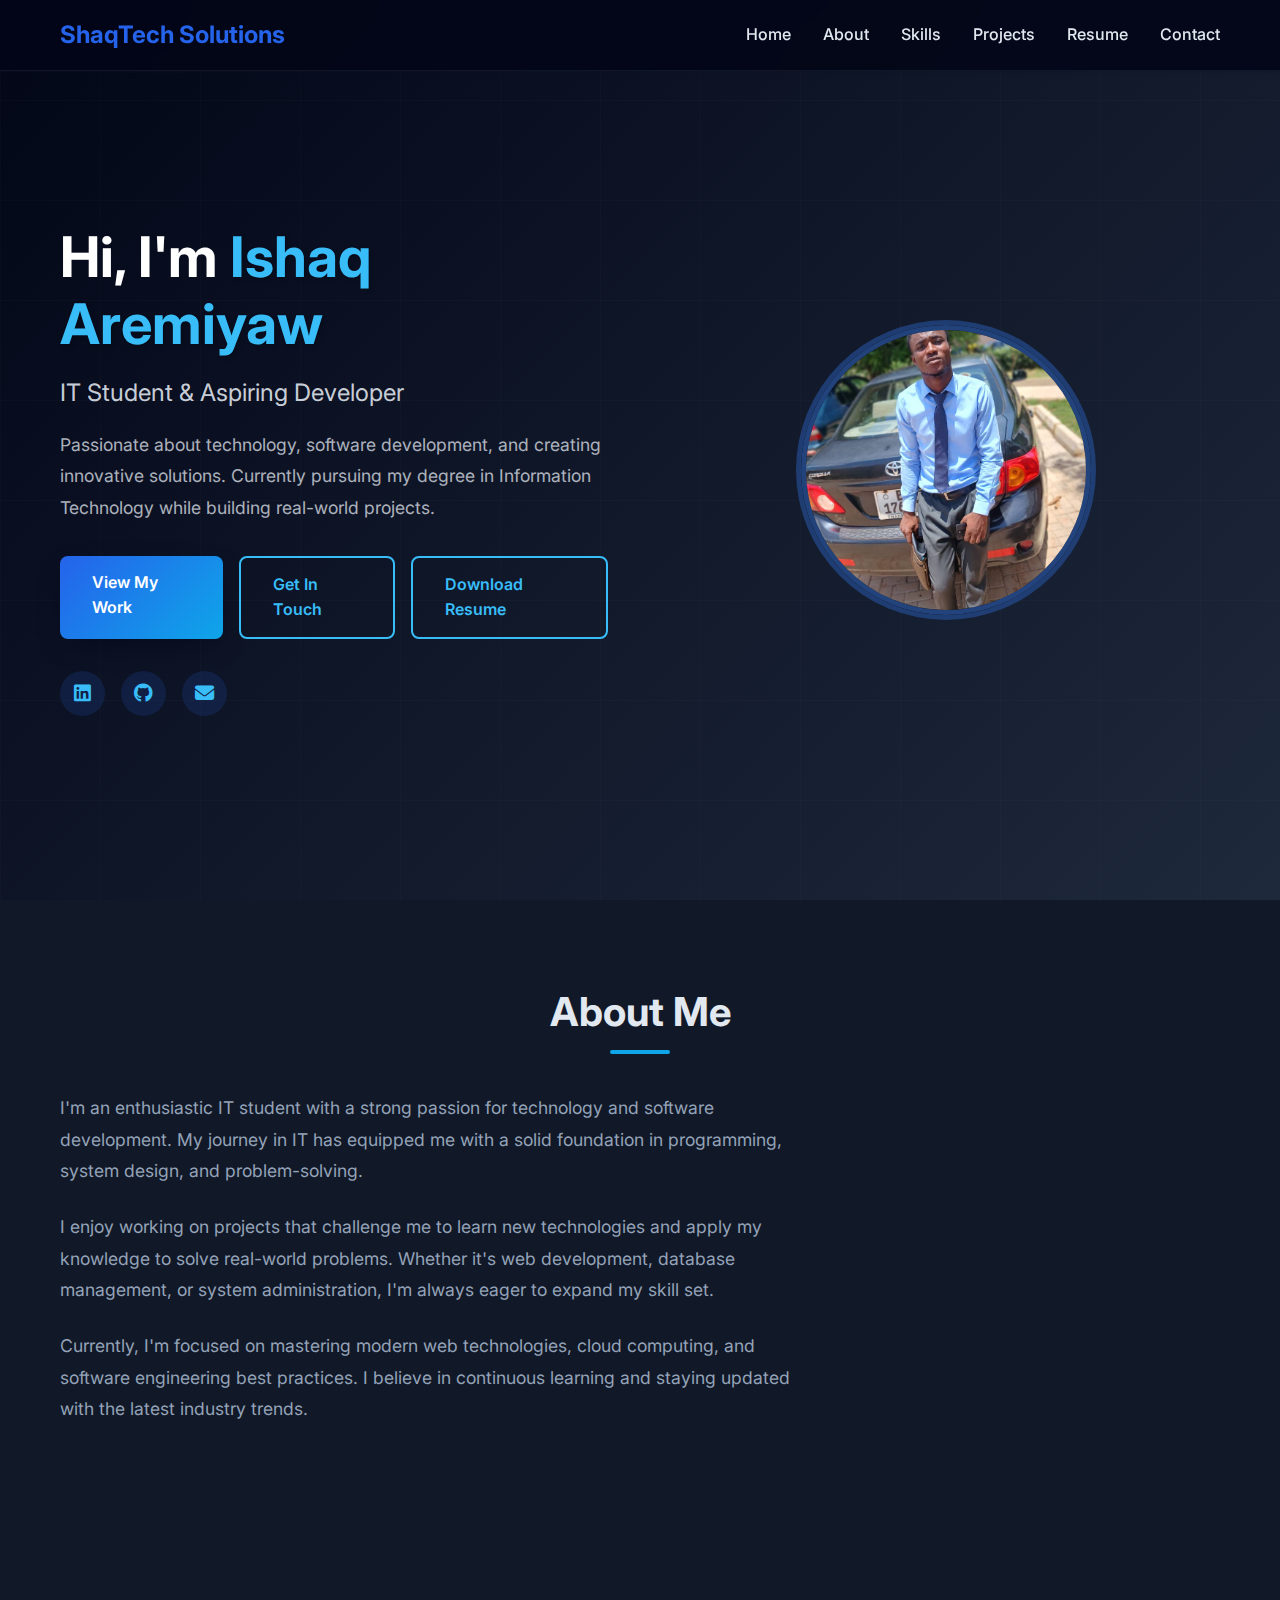
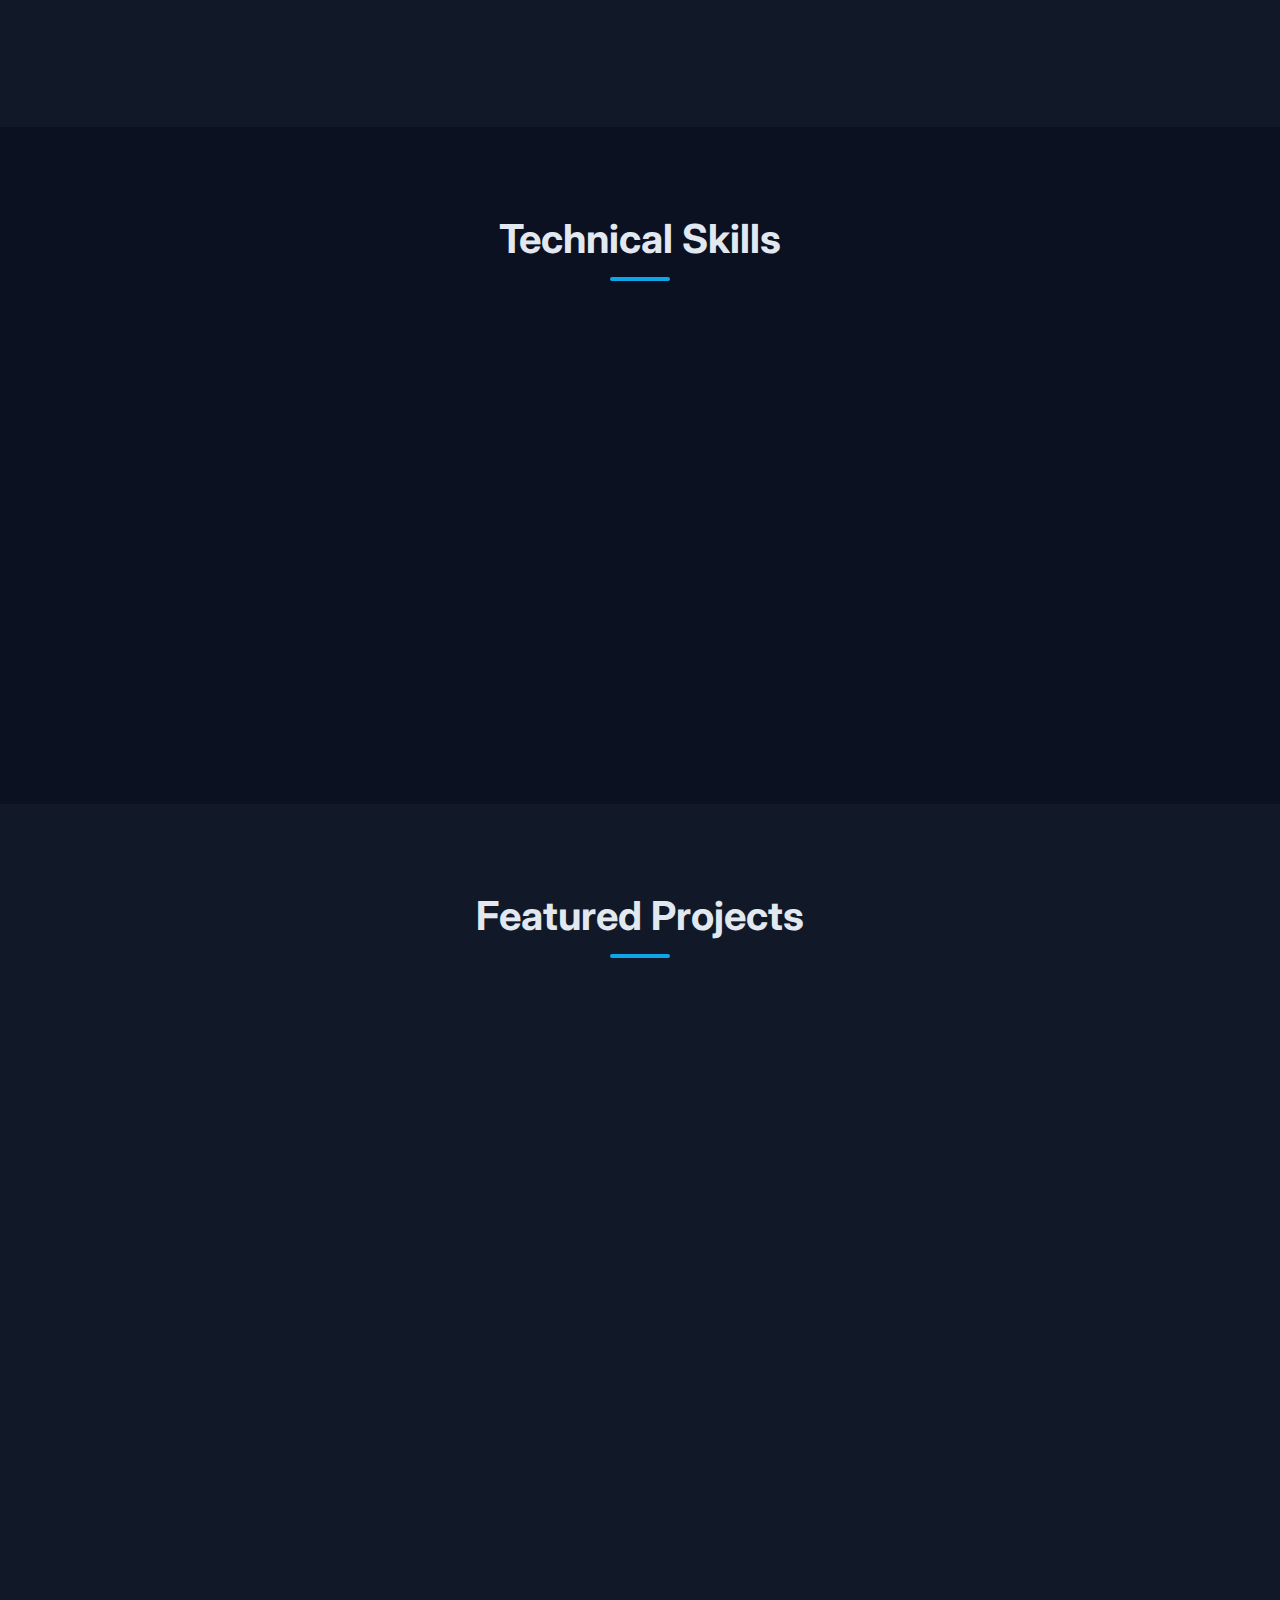
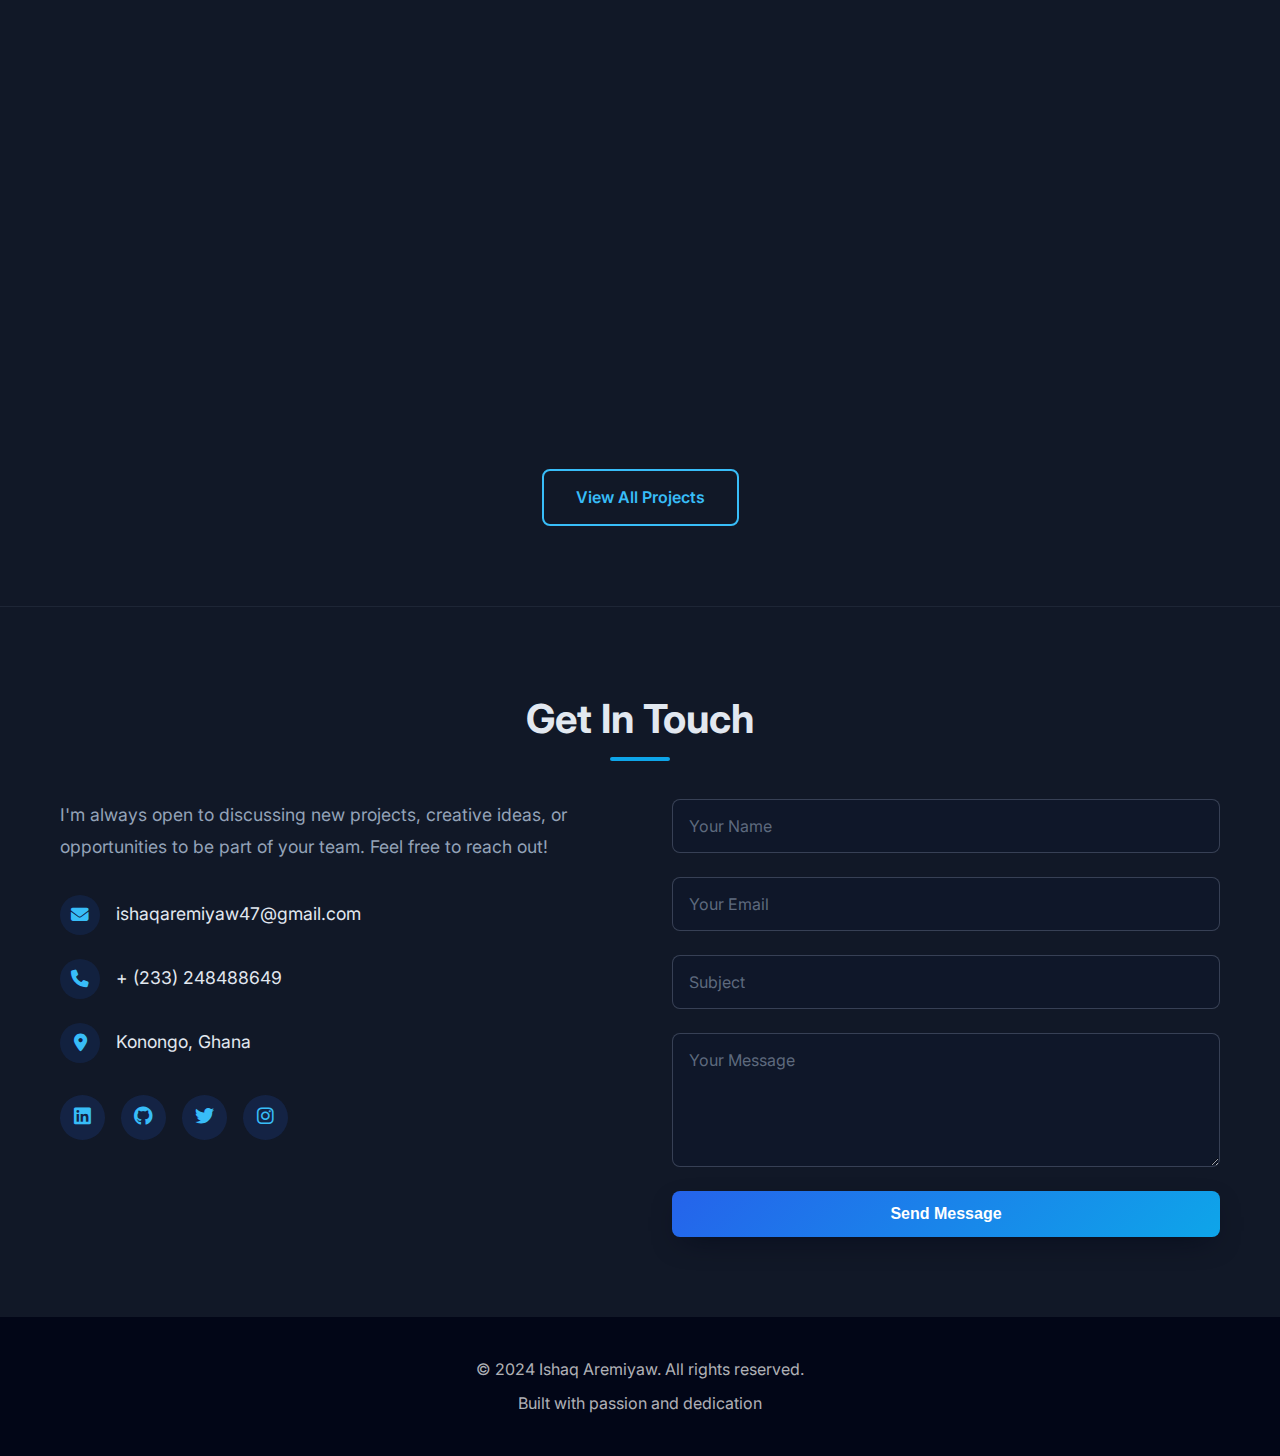
<file: index.html>
<!DOCTYPE html>
<html lang="en">
<head>
    <meta charset="UTF-8">
    <meta name="viewport" content="width=device-width, initial-scale=1.0">
    <title>Ishaq Aremiyaw - IT Student Portfolio</title>
    <link rel="stylesheet" href="styles.css">
    <link rel="preconnect" href="https://fonts.googleapis.com">
    <link rel="preconnect" href="https://fonts.gstatic.com" crossorigin>
    <link href="https://fonts.googleapis.com/css2?family=Inter:wght@300;400;500;600;700&display=swap" rel="stylesheet">
    <link rel="stylesheet" href="https://cdnjs.cloudflare.com/ajax/libs/font-awesome/6.4.0/css/all.min.css">
	<link rel="icon" href="favicon.ico" type="image/x-icon">
	<meta name="description" content="Portfolio of Ishaq Aremiyaw — IT student and aspiring developer. Projects, skills, and contact information.">
	<meta name="theme-color" content="#0b1120">
	<!-- Open Graph -->
	<meta property="og:type" content="website">
	<meta property="og:title" content="Ishaq Aremiyaw — IT Student Portfolio">
	<meta property="og:description" content="Explore my projects, skills, and contact details.">
	<meta property="og:image" content="WhatsApp Image 2025-11-04 at 02.44.20_6ad7c769.jpg">
	<meta property="og:url" content="https://yourdomain.com/">
	<!-- Twitter -->
	<meta name="twitter:card" content="summary_large_image">
	<meta name="twitter:title" content="Ishaq Aremiyaw — IT Student Portfolio">
	<meta name="twitter:description" content="Explore my projects, skills, and contact details.">
	<meta name="twitter:image" content="WhatsApp Image 2025-11-04 at 02.44.20_6ad7c769.jpg">
	<link rel="canonical" href="https://yourdomain.com/">
</head>
<body>
    <!-- Navigation -->
    <nav class="navbar">
        <div class="container">
            <div class="nav-brand">ShaqTech Solutions</div>
            <ul class="nav-menu">
                <li><a href="#home" class="nav-link">Home</a></li>
                <li><a href="#about" class="nav-link">About</a></li>
                <li><a href="#skills" class="nav-link">Skills</a></li>
                <li><a href="#projects" class="nav-link">Projects</a></li>
				<li><a href="resume.pdf" class="nav-link" target="_blank" rel="noopener" download>Resume</a></li>
                <li><a href="#contact" class="nav-link">Contact</a></li>
            </ul>
            <div class="hamburger">
                <span></span>
                <span></span>
                <span></span>
            </div>
        </div>
    </nav>

    <!-- Hero Section -->
    <section id="home" class="hero">
        <div class="container">
            <div class="hero-content">
                <div class="hero-text">
                    <h1 class="hero-title">
                        Hi, I'm <span class="highlight">Ishaq Aremiyaw</span>
                    </h1>
                    <p class="hero-subtitle">IT Student & Aspiring Developer</p>
                    <p class="hero-description">
                        Passionate about technology, software development, and creating innovative solutions. 
                        Currently pursuing my degree in Information Technology while building real-world projects.
                    </p>
                    <div class="hero-buttons">
                        <a href="#projects" class="btn btn-primary">View My Work</a>
						<a href="#contact" class="btn btn-secondary">Get In Touch</a>
						<a href="resume.pdf" class="btn btn-secondary" target="_blank" rel="noopener" download>Download Resume</a>
                    </div>
                    <div class="social-links">
                        <a href="#" aria-label="LinkedIn"><i class="fab fa-linkedin"></i></a>
                        <a href="#" aria-label="GitHub"><i class="fab fa-github"></i></a>
                        <a href="#" aria-label="Email"><i class="fas fa-envelope"></i></a>
                    </div>
                </div>
                <div class="hero-image">
                    <div class="image-placeholder">
                        <img src="WhatsApp Image 2025-11-04 at 02.44.20_6ad7c769.jpg" alt="Ishaq Aremiyaw" class="profile-image">
                    </div>
                </div>
            </div>
        </div>
    </section>

    <!-- About Section -->
    <section id="about" class="about">
        <div class="container">
            <h2 class="section-title">About Me</h2>
            <div class="about-content">
                <div class="about-text">
                    <p>
                        I'm an enthusiastic IT student with a strong passion for technology and software development. 
                        My journey in IT has equipped me with a solid foundation in programming, system design, and 
                        problem-solving.
                    </p>
                    <p>
                        I enjoy working on projects that challenge me to learn new technologies and apply my knowledge 
                        to solve real-world problems. Whether it's web development, database management, or system 
                        administration, I'm always eager to expand my skill set.
                    </p>
                    <p>
                        Currently, I'm focused on mastering modern web technologies, cloud computing, and software 
                        engineering best practices. I believe in continuous learning and staying updated with the 
                        latest industry trends.
                    </p>
                </div>
                <div class="about-stats">
                    <div class="stat-item">
                        <div class="stat-number">3+</div>
                        <div class="stat-label">Projects Completed</div>
                    </div>
                    <div class="stat-item">
                        <div class="stat-number">10+</div>
                        <div class="stat-label">Technologies Learned</div>
                    </div>
                    <div class="stat-item">
                        <div class="stat-number">100%</div>
                        <div class="stat-label">Dedication</div>
                    </div>
                </div>
            </div>
        </div>
    </section>

    <!-- Skills Section -->
    <section id="skills" class="skills">
        <div class="container">
            <h2 class="section-title">Technical Skills</h2>
            <div class="skills-grid">
                <div class="skill-category">
                    <h3 class="skill-category-title">
                        <i class="fas fa-code"></i> Programming Languages
                    </h3>
                    <div class="skill-items">
                        <div class="skill-item">
                            <span class="skill-name">Python</span>
                            <div class="skill-bar">
                                <div class="skill-progress" style="width: 85%"></div>
                            </div>
                        </div>
                        <div class="skill-item">
                            <span class="skill-name">Java</span>
                            <div class="skill-bar">
                                <div class="skill-progress" style="width: 80%"></div>
                            </div>
                        </div>
                        <div class="skill-item">
                            <span class="skill-name">JavaScript</span>
                            <div class="skill-bar">
                                <div class="skill-progress" style="width: 75%"></div>
                            </div>
                        </div>
                        <div class="skill-item">
                            <span class="skill-name">C++</span>
                            <div class="skill-bar">
                                <div class="skill-progress" style="width: 70%"></div>
                            </div>
                        </div>
                    </div>
                </div>

                <div class="skill-category">
                    <h3 class="skill-category-title">
                        <i class="fas fa-laptop-code"></i> Web Development
                    </h3>
                    <div class="skill-items">
                        <div class="skill-item">
                            <span class="skill-name">HTML/CSS</span>
                            <div class="skill-bar">
                                <div class="skill-progress" style="width: 90%"></div>
                            </div>
                        </div>
                        <div class="skill-item">
                            <span class="skill-name">React</span>
                            <div class="skill-bar">
                                <div class="skill-progress" style="width: 70%"></div>
                            </div>
                        </div>
                        <div class="skill-item">
                            <span class="skill-name">Node.js</span>
                            <div class="skill-bar">
                                <div class="skill-progress" style="width: 65%"></div>
                            </div>
                        </div>
                        
                    </div>
                </div>

                <div class="skill-category">
                    <h3 class="skill-category-title">
                        <i class="fas fa-database"></i> Databases & Tools
                    </h3>
                    <div class="skill-items">
                        <div class="skill-item">
                            <span class="skill-name">MySQL</span>
                            <div class="skill-bar">
                                <div class="skill-progress" style="width: 80%"></div>
                            </div>
                        </div>
                        
                        <div class="skill-item">
                            <span class="skill-name">Git</span>
                            <div class="skill-bar">
                                <div class="skill-progress" style="width: 85%"></div>
                            </div>
                        </div>
                        
                    </div>
                </div>
            </div>
        </div>
    </section>

    <!-- Projects Section -->
    <section id="projects" class="projects">
        <div class="container">
            <h2 class="section-title">Featured Projects</h2>
            <div class="projects-grid">
                <div class="project-card">
                    <div class="project-image">
                        <i class="fas fa-laptop-code"></i>
                    </div>
                    <div class="project-content">
                        <h3 class="project-title">Student-nformation-Manager</h3>
                        <p class="project-description">
                            A full-stack e-commerce application with user authentication, product management, 
                            and payment integration.
                        </p>
                        <div class="project-tech">
                            <span class="tech-tag">React</span>
                            <span class="tech-tag">Node.js</span>
                            <span class="tech-tag">MongoDB</span>
                        </div>
                        <div class="project-links">
                            <a href="https://github.com/IshaqAremiyaw/Student-Informatiom-Manager.git" class="project-link"><i class="fab fa-github"></i> Code</a>
                            <a href="https://github.com/IshaqAremiyaw/Student-Informatiom-Manager/" class="project-link"><i class="fas fa-external-link-alt"></i> Live</a>
                        </div>
                    </div>
                </div>

                <div class="project-card">
                    <div class="project-image">
                        <i class="fas fa-tasks"></i>
                    </div>
                    <div class="project-content">
                        <h3 class="project-title">Task Management App</h3>
                        <p class="project-description">
                            A collaborative task management tool with real-time updates, drag-and-drop functionality, 
                            and team collaboration features.
                        </p>
                        <div class="project-tech">
                            <span class="tech-tag">JavaScript</span>
                            <span class="tech-tag">Express</span>
                            <span class="tech-tag">MySQL</span>
                        </div>
                        <div class="project-links">
                            <a href="#" class="project-link"><i class="fab fa-github"></i> Code</a>
                            <a href="#" class="project-link"><i class="fas fa-external-link-alt"></i> Live</a>
                        </div>
                    </div>
                </div>

                <div class="project-card">
                    <div class="project-image">
                        <i class="fas fa-chart-line"></i>
                    </div>
                    <div class="project-content">
                        <h3 class="project-title">Data Analytics Dashboard</h3>
                        <p class="project-description">
                            An interactive dashboard for data visualization and analysis with real-time updates 
                            and customizable charts.
                        </p>
                        <div class="project-tech">
                            <span class="tech-tag">Python</span>
                            <span class="tech-tag">Flask</span>
                            <span class="tech-tag">D3.js</span>
                        </div>
                        <div class="project-links">
                            <a href="#" class="project-link"><i class="fab fa-github"></i> Code</a>
                            <a href="#" class="project-link"><i class="fas fa-external-link-alt"></i> Live</a>
                        </div>
                    </div>
                </div>

                <div class="project-card">
                    <div class="project-image">
                        <i class="fas fa-mobile-alt"></i>
                    </div>
                    <div class="project-content">
                        <h3 class="project-title">Mobile Weather App</h3>
                        <p class="project-description">
                            A responsive weather application with location-based forecasts, weather maps, 
                            and detailed meteorological data.
                        </p>
                        <div class="project-tech">
                            <span class="tech-tag">React Native</span>
                            <span class="tech-tag">API Integration</span>
                            <span class="tech-tag">Redux</span>
                        </div>
                        <div class="project-links">
                            <a href="#" class="project-link"><i class="fab fa-github"></i> Code</a>
                            <a href="#" class="project-link"><i class="fas fa-external-link-alt"></i> Live</a>
                        </div>
                    </div>
                </div>
            </div>
			<div style="text-align: center; margin-top: 2rem;">
				<a href="projects.html" class="btn btn-secondary">View All Projects</a>
			</div>
        </div>
    </section>

    <!-- Contact Section -->
    <section id="contact" class="contact">
        <div class="container">
            <h2 class="section-title">Get In Touch</h2>
            <div class="contact-content">
                <div class="contact-info">
                    <p class="contact-description">
                        I'm always open to discussing new projects, creative ideas, or opportunities to be part of 
                        your team. Feel free to reach out!
                    </p>
                    <div class="contact-details">
                        <div class="contact-item">
                            <i class="fas fa-envelope"></i>
                            <span>ishaqaremiyaw47@gmail.com</span>
                        </div>
                        <div class="contact-item">
                            <i class="fas fa-phone"></i>
                            <span>+ (233) 248488649</span>
                        </div>
                        <div class="contact-item">
                            <i class="fas fa-map-marker-alt"></i>
                            <span>Konongo, Ghana</span>
                        </div>
                    </div>
                    <div class="social-links">
                        <a href="#" aria-label="LinkedIn"><i class="fab fa-linkedin"></i></a>
                        <a href="https://github.com/IshaqAremiyaw" aria-label="GitHub"><i class="fab fa-github"></i></a>
                        <a href="#" aria-label="Twitter"><i class="fab fa-twitter"></i></a>
                        <a href="#" aria-label="Instagram"><i class="fab fa-instagram"></i></a>
                    </div>
                </div>
                <form class="contact-form" id="contactForm">
                    <div class="form-group">
                        <input type="text" id="name" name="name" placeholder="Your Name" required>
                    </div>
                    <div class="form-group">
                        <input type="email" id="email" name="email" placeholder="Your Email" required>
                    </div>
                    <div class="form-group">
                        <input type="text" id="subject" name="subject" placeholder="Subject" required>
                    </div>
                    <div class="form-group">
                        <textarea id="message" name="message" rows="5" placeholder="Your Message" required></textarea>
                    </div>
                    <button type="submit" class="btn btn-primary">Send Message</button>
                </form>
            </div>
        </div>
    </section>

    <!-- Footer -->
    <footer class="footer">
        <div class="container">
            <p>&copy; 2024 Ishaq Aremiyaw. All rights reserved.</p>
            <p>Built with passion and dedication</p>
        </div>
    </footer>

    <script src="script.js"></script>
</body>
</html>
</file>
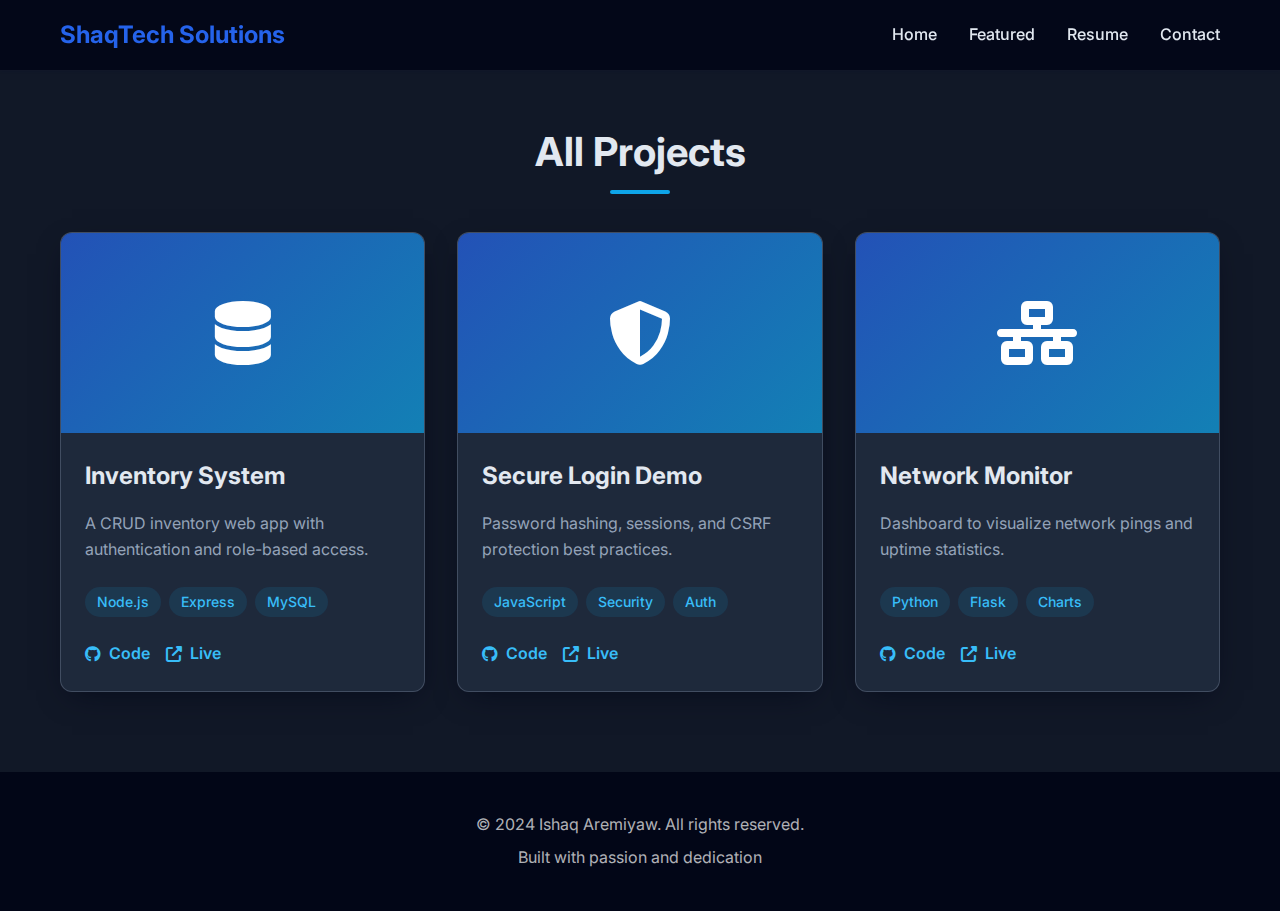
<file: projects.html>
<!DOCTYPE html>
<html lang="en">
<head>
	<meta charset="UTF-8">
	<meta name="viewport" content="width=device-width, initial-scale=1.0">
	<title>All Projects — Ishaq Aremiyaw</title>
	<link rel="stylesheet" href="styles.css">
	<link rel="preconnect" href="https://fonts.googleapis.com">
	<link rel="preconnect" href="https://fonts.gstatic.com" crossorigin>
	<link href="https://fonts.googleapis.com/css2?family=Inter:wght@300;400;500;600;700&display=swap" rel="stylesheet">
	<link rel="stylesheet" href="https://cdnjs.cloudflare.com/ajax/libs/font-awesome/6.4.0/css/all.min.css">
	<link rel="icon" href="favicon.ico" type="image/x-icon">
	<meta name="description" content="All projects by Ishaq Aremiyaw.">
	<meta name="theme-color" content="#0b1120">
</head>
<body>
	<nav class="navbar">
		<div class="container">
			<div class="nav-brand">ShaqTech Solutions</div>
			<ul class="nav-menu">
				<li><a href="index.html#home" class="nav-link">Home</a></li>
				<li><a href="index.html#projects" class="nav-link">Featured</a></li>
				<li><a href="resume.pdf" class="nav-link" target="_blank" rel="noopener" download>Resume</a></li>
				<li><a href="index.html#contact" class="nav-link">Contact</a></li>
			</ul>
			<div class="hamburger">
				<span></span>
				<span></span>
				<span></span>
			</div>
		</div>
	</nav>

	<section class="projects" style="padding-top: 120px;">
		<div class="container">
			<h2 class="section-title">All Projects</h2>
			<div class="projects-grid">
				<!-- Duplicate some cards as placeholders; replace with real links later -->
				<div class="project-card">
					<div class="project-image"><i class="fas fa-database"></i></div>
					<div class="project-content">
						<h3 class="project-title">Inventory System</h3>
						<p class="project-description">A CRUD inventory web app with authentication and role-based access.</p>
						<div class="project-tech">
							<span class="tech-tag">Node.js</span>
							<span class="tech-tag">Express</span>
							<span class="tech-tag">MySQL</span>
						</div>
						<div class="project-links">
							<a href="#" class="project-link" target="_blank" rel="noopener"><i class="fab fa-github"></i> Code</a>
							<a href="#" class="project-link" target="_blank" rel="noopener"><i class="fas fa-external-link-alt"></i> Live</a>
						</div>
					</div>
				</div>

				<div class="project-card">
					<div class="project-image"><i class="fas fa-shield-alt"></i></div>
					<div class="project-content">
						<h3 class="project-title">Secure Login Demo</h3>
						<p class="project-description">Password hashing, sessions, and CSRF protection best practices.</p>
						<div class="project-tech">
							<span class="tech-tag">JavaScript</span>
							<span class="tech-tag">Security</span>
							<span class="tech-tag">Auth</span>
						</div>
						<div class="project-links">
							<a href="#" class="project-link" target="_blank" rel="noopener"><i class="fab fa-github"></i> Code</a>
							<a href="#" class="project-link" target="_blank" rel="noopener"><i class="fas fa-external-link-alt"></i> Live</a>
						</div>
					</div>
				</div>

				<div class="project-card">
					<div class="project-image"><i class="fas fa-network-wired"></i></div>
					<div class="project-content">
						<h3 class="project-title">Network Monitor</h3>
						<p class="project-description">Dashboard to visualize network pings and uptime statistics.</p>
						<div class="project-tech">
							<span class="tech-tag">Python</span>
							<span class="tech-tag">Flask</span>
							<span class="tech-tag">Charts</span>
						</div>
						<div class="project-links">
							<a href="#" class="project-link" target="_blank" rel="noopener"><i class="fab fa-github"></i> Code</a>
							<a href="#" class="project-link" target="_blank" rel="noopener"><i class="fas fa-external-link-alt"></i> Live</a>
						</div>
					</div>
				</div>
			</div>
		</div>
	</section>

	<footer class="footer">
		<div class="container">
			<p>&copy; 2024 Ishaq Aremiyaw. All rights reserved.</p>
			<p>Built with passion and dedication</p>
		</div>
	</footer>

	<script src="script.js"></script>

</body>
</html>
</file>
<file: styles.css>
/* Reset and Base Styles */
* {
    margin: 0;
    padding: 0;
    box-sizing: border-box;
}

:root {
    --primary-color: #2563eb;
    --primary-dark: #1e40af;
    --secondary-color: #0ea5e9;
    --accent-color: #38bdf8;
    --text-primary: #e2e8f0;
    --text-secondary: #94a3b8;
    --bg-primary: #0b1120;
    --bg-secondary: #111827;
    --bg-dark: #020617;
    --card-bg: #1e293b;
    --border-color: rgba(148, 163, 184, 0.3);
    --shadow-sm: 0 1px 2px 0 rgba(15, 23, 42, 0.45);
    --shadow-md: 0 10px 30px -12px rgba(2, 6, 23, 0.8);
    --shadow-lg: 0 25px 50px -12px rgba(2, 6, 23, 0.9);
    --shadow-xl: 0 30px 60px -15px rgba(2, 6, 23, 0.9);
}

html {
    scroll-behavior: smooth;
}

body {
    font-family: 'Inter', -apple-system, BlinkMacSystemFont, 'Segoe UI', Roboto, sans-serif;
    color: var(--text-primary);
    line-height: 1.6;
    background-color: var(--bg-primary);
}

.container {
    max-width: 1200px;
    margin: 0 auto;
    padding: 0 20px;
}

/* Navigation */
.navbar {
    position: fixed;
    top: 0;
    width: 100%;
    background: rgba(2, 6, 23, 0.9);
    backdrop-filter: blur(10px);
    box-shadow: var(--shadow-sm);
    z-index: 1000;
    transition: all 0.3s ease;
    border-bottom: 1px solid rgba(148, 163, 184, 0.1);
}

.navbar .container {
    display: flex;
    justify-content: space-between;
    align-items: center;
    padding: 1rem 20px;
}

.nav-brand {
    font-size: 1.5rem;
    font-weight: 700;
    color: var(--primary-color);
}

.nav-menu {
    display: flex;
    list-style: none;
    gap: 2rem;
}

.nav-link {
    text-decoration: none;
    color: var(--text-primary);
    font-weight: 500;
    transition: color 0.3s ease;
    position: relative;
}

.nav-link:hover {
    color: var(--primary-color);
}

.nav-link.active {
    color: var(--accent-color);
}

.nav-link::after {
    content: '';
    position: absolute;
    bottom: -5px;
    left: 0;
    width: 0;
    height: 2px;
    background: var(--secondary-color);
    transition: width 0.3s ease;
}

.nav-link:hover::after {
    width: 100%;
}

.nav-link.active::after {
    width: 100%;
}

.hamburger {
    display: none;
    flex-direction: column;
    cursor: pointer;
    gap: 4px;
}

.hamburger span {
    width: 25px;
    height: 3px;
    background: var(--text-primary);
    transition: all 0.3s ease;
}

/* Hero Section */
.hero {
    min-height: 100vh;
    display: flex;
    align-items: center;
    padding: 120px 0 80px;
    background: linear-gradient(135deg, #020617 0%, #1e293b 100%);
    color: white;
    position: relative;
    overflow: hidden;
}

.hero::before {
    content: '';
    position: absolute;
    top: 0;
    left: 0;
    right: 0;
    bottom: 0;
    background: url('data:image/svg+xml,<svg width="100" height="100" xmlns="http://www.w3.org/2000/svg"><defs><pattern id="grid" width="100" height="100" patternUnits="userSpaceOnUse"><path d="M 100 0 L 0 0 0 100" fill="none" stroke="rgba(255,255,255,0.1)" stroke-width="1"/></pattern></defs><rect width="100" height="100" fill="url(%23grid)"/></svg>');
    opacity: 0.3;
}

.hero-content {
    display: grid;
    grid-template-columns: 1fr 1fr;
    gap: 4rem;
    align-items: center;
    position: relative;
    z-index: 1;
}

.hero-title {
    font-size: 3.5rem;
    font-weight: 700;
    margin-bottom: 1rem;
    line-height: 1.2;
}

.highlight {
    color: var(--accent-color);
    text-shadow: 2px 2px 4px rgba(0, 0, 0, 0.2);
}

.hero-subtitle {
    font-size: 1.5rem;
    margin-bottom: 1rem;
    color: rgba(226, 232, 240, 0.9);
}

.hero-description {
    font-size: 1.1rem;
    margin-bottom: 2rem;
    color: rgba(226, 232, 240, 0.75);
    line-height: 1.8;
}

.hero-buttons {
    display: flex;
    gap: 1rem;
    margin-bottom: 2rem;
}

.btn {
    padding: 0.875rem 2rem;
    border-radius: 8px;
    text-decoration: none;
    font-weight: 600;
    transition: all 0.3s ease;
    display: inline-block;
    border: none;
    cursor: pointer;
    font-size: 1rem;
}

.btn-primary {
    background: linear-gradient(135deg, var(--primary-color), var(--secondary-color));
    color: white;
    box-shadow: var(--shadow-md);
}

.btn-primary:hover {
    transform: translateY(-2px);
    box-shadow: var(--shadow-lg);
}

.btn-secondary {
    background: transparent;
    color: var(--accent-color);
    border: 2px solid var(--accent-color);
}

.btn-secondary:hover {
    background: var(--accent-color);
    color: var(--bg-primary);
}

.social-links {
    display: flex;
    gap: 1rem;
}

.social-links a {
    width: 45px;
    height: 45px;
    display: flex;
    align-items: center;
    justify-content: center;
    background: rgba(37, 99, 235, 0.15);
    border-radius: 50%;
    color: var(--accent-color);
    text-decoration: none;
    transition: all 0.3s ease;
    font-size: 1.2rem;
}

.social-links a:hover {
    background: linear-gradient(135deg, var(--primary-color), var(--secondary-color));
    color: white;
    transform: translateY(-3px);
}

.hero-image {
    display: flex;
    justify-content: center;
    align-items: center;
}

.image-placeholder {
    width: 300px;
    height: 300px;
    border-radius: 50%;
    background: rgba(15, 23, 42, 0.6);
    display: flex;
    align-items: center;
    justify-content: center;
    font-size: 150px;
    color: white;
    border: 5px solid rgba(59, 130, 246, 0.35);
    overflow: hidden;
    position: relative;
}

.profile-image {
    width: 100%;
    height: 100%;
    object-fit: cover;
    border-radius: 50%;
    border: 5px solid rgba(59, 130, 246, 0.4);
}

/* Section Styles */
section {
    padding: 80px 0;
}

.contact {
    background: var(--bg-secondary);
    border-top: 1px solid rgba(148, 163, 184, 0.1);
}

.section-title {
    font-size: 2.5rem;
    font-weight: 700;
    text-align: center;
    margin-bottom: 3rem;
    color: var(--text-primary);
    position: relative;
}

.section-title::after {
    content: '';
    position: absolute;
    bottom: -10px;
    left: 50%;
    transform: translateX(-50%);
    width: 60px;
    height: 4px;
    background: var(--secondary-color);
    border-radius: 2px;
}

/* About Section */
.about {
    background: var(--bg-secondary);
}

.about-content {
    display: grid;
    grid-template-columns: 2fr 1fr;
    gap: 4rem;
    align-items: start;
}

.about-text p {
    margin-bottom: 1.5rem;
    color: var(--text-secondary);
    font-size: 1.1rem;
    line-height: 1.8;
}

.about-stats {
    display: flex;
    flex-direction: column;
    gap: 2rem;
}

.stat-item {
    text-align: center;
    padding: 2rem;
    background: var(--card-bg);
    border-radius: 12px;
    box-shadow: var(--shadow-md);
    transition: transform 0.3s ease;
    border: 1px solid var(--border-color);
}

.stat-item:hover {
    transform: translateY(-5px);
}

.stat-number {
    font-size: 2.5rem;
    font-weight: 700;
    color: var(--accent-color);
    margin-bottom: 0.5rem;
}

.stat-label {
    color: var(--text-secondary);
    font-weight: 500;
}

/* Skills Section */
.skills-grid {
    display: grid;
    grid-template-columns: repeat(auto-fit, minmax(300px, 1fr));
    gap: 2rem;
}

.skill-category {
    background: var(--card-bg);
    padding: 2rem;
    border-radius: 12px;
    box-shadow: var(--shadow-md);
    transition: transform 0.3s ease;
    border: 1px solid var(--border-color);
}

.skill-category:hover {
    transform: translateY(-5px);
    box-shadow: var(--shadow-lg);
}

.skill-category-title {
    font-size: 1.5rem;
    margin-bottom: 1.5rem;
    color: var(--text-primary);
    display: flex;
    align-items: center;
    gap: 0.5rem;
}

.skill-category-title i {
    color: var(--primary-color);
}

.skill-items {
    display: flex;
    flex-direction: column;
    gap: 1.5rem;
}

.skill-item {
    display: flex;
    flex-direction: column;
    gap: 0.5rem;
}

.skill-name {
    font-weight: 600;
    color: var(--text-primary);
}

.skill-bar {
    height: 8px;
    background: rgba(148, 163, 184, 0.15);
    border-radius: 4px;
    overflow: hidden;
}

.skill-progress {
    height: 100%;
    background: linear-gradient(90deg, var(--primary-color), var(--secondary-color));
    border-radius: 4px;
    transition: width 1s ease;
    animation: slideIn 1s ease;
}

@keyframes slideIn {
    from {
        width: 0;
    }
}

/* Projects Section */
.projects {
    background: var(--bg-secondary);
}

.projects-grid {
    display: grid;
    grid-template-columns: repeat(auto-fit, minmax(300px, 1fr));
    gap: 2rem;
}

.project-card {
    background: var(--card-bg);
    border-radius: 12px;
    overflow: hidden;
    box-shadow: var(--shadow-md);
    transition: all 0.3s ease;
    border: 1px solid var(--border-color);
}

.project-card:hover {
    transform: translateY(-10px);
    box-shadow: var(--shadow-xl);
}

.project-image {
    height: 200px;
    background: linear-gradient(135deg, rgba(37, 99, 235, 0.7), rgba(14, 165, 233, 0.7));
    display: flex;
    align-items: center;
    justify-content: center;
    font-size: 4rem;
    color: white;
}

.project-content {
    padding: 1.5rem;
}

.project-title {
    font-size: 1.5rem;
    margin-bottom: 1rem;
    color: var(--text-primary);
}

.project-description {
    color: var(--text-secondary);
    margin-bottom: 1.5rem;
    line-height: 1.6;
}

.project-tech {
    display: flex;
    flex-wrap: wrap;
    gap: 0.5rem;
    margin-bottom: 1.5rem;
}

.tech-tag {
    padding: 0.25rem 0.75rem;
    background: rgba(14, 165, 233, 0.12);
    border-radius: 20px;
    font-size: 0.875rem;
    color: var(--accent-color);
    font-weight: 500;
}

.project-links {
    display: flex;
    gap: 1rem;
}

.project-link {
    text-decoration: none;
    color: var(--accent-color);
    font-weight: 600;
    display: flex;
    align-items: center;
    gap: 0.5rem;
    transition: color 0.3s ease;
}

.project-link:hover {
    color: var(--primary-dark);
}

/* Contact Section */
.contact-content {
    display: grid;
    grid-template-columns: 1fr 1fr;
    gap: 4rem;
}

.contact-description {
    color: var(--text-secondary);
    margin-bottom: 2rem;
    font-size: 1.1rem;
    line-height: 1.8;
}

.contact-details {
    display: flex;
    flex-direction: column;
    gap: 1.5rem;
    margin-bottom: 2rem;
}

.contact-item {
    display: flex;
    align-items: center;
    gap: 1rem;
    color: var(--text-primary);
    font-size: 1.1rem;
}

.contact-item i {
    width: 40px;
    height: 40px;
    display: flex;
    align-items: center;
    justify-content: center;
    background: rgba(37, 99, 235, 0.12);
    border-radius: 50%;
    color: var(--accent-color);
}

.contact-form {
    display: flex;
    flex-direction: column;
    gap: 1.5rem;
}

.form-group {
    display: flex;
    flex-direction: column;
}

.form-group input,
.form-group textarea {
    padding: 1rem;
    border: 1px solid var(--border-color);
    border-radius: 8px;
    font-size: 1rem;
    font-family: inherit;
    transition: border-color 0.3s ease, box-shadow 0.3s ease;
    background: rgba(15, 23, 42, 0.85);
    color: var(--text-primary);
}

.form-group input:focus,
.form-group textarea:focus {
    outline: none;
    border-color: var(--secondary-color);
    box-shadow: 0 0 0 3px rgba(14, 165, 233, 0.2);
}

.form-group textarea {
    resize: vertical;
}

.form-group input::placeholder,
.form-group textarea::placeholder {
    color: rgba(148, 163, 184, 0.6);
}

/* Footer */
.footer {
    background: var(--bg-dark);
    color: white;
    text-align: center;
    padding: 2rem 0;
}

.footer p {
    margin: 0.5rem 0;
    color: rgba(255, 255, 255, 0.7);
}

/* Responsive Design */
@media (max-width: 968px) {
    .hero-content {
        grid-template-columns: 1fr;
        text-align: center;
    }

    .hero-title {
        font-size: 2.5rem;
    }

    .about-content,
    .contact-content {
        grid-template-columns: 1fr;
    }

    .nav-menu {
        position: fixed;
        left: -100%;
        top: 70px;
        flex-direction: column;
        background: var(--bg-secondary);
        width: 100%;
        text-align: center;
        transition: 0.3s;
        box-shadow: var(--shadow-lg);
        padding: 2rem 0;
    }

    .nav-menu.active {
        left: 0;
    }

    .hamburger {
        display: flex;
    }

    .hamburger.active span:nth-child(1) {
        transform: rotate(45deg) translate(5px, 5px);
    }

    .hamburger.active span:nth-child(2) {
        opacity: 0;
    }

    .hamburger.active span:nth-child(3) {
        transform: rotate(-45deg) translate(7px, -6px);
    }
}

@media (max-width: 640px) {
    .hero-title {
        font-size: 2rem;
    }

    .hero-subtitle {
        font-size: 1.2rem;
    }

    .section-title {
        font-size: 2rem;
    }

    .hero-buttons {
        flex-direction: column;
    }

    .btn {
        width: 100%;
        text-align: center;
    }

    .projects-grid,
    .skills-grid {
        grid-template-columns: 1fr;
    }
}
</file>
